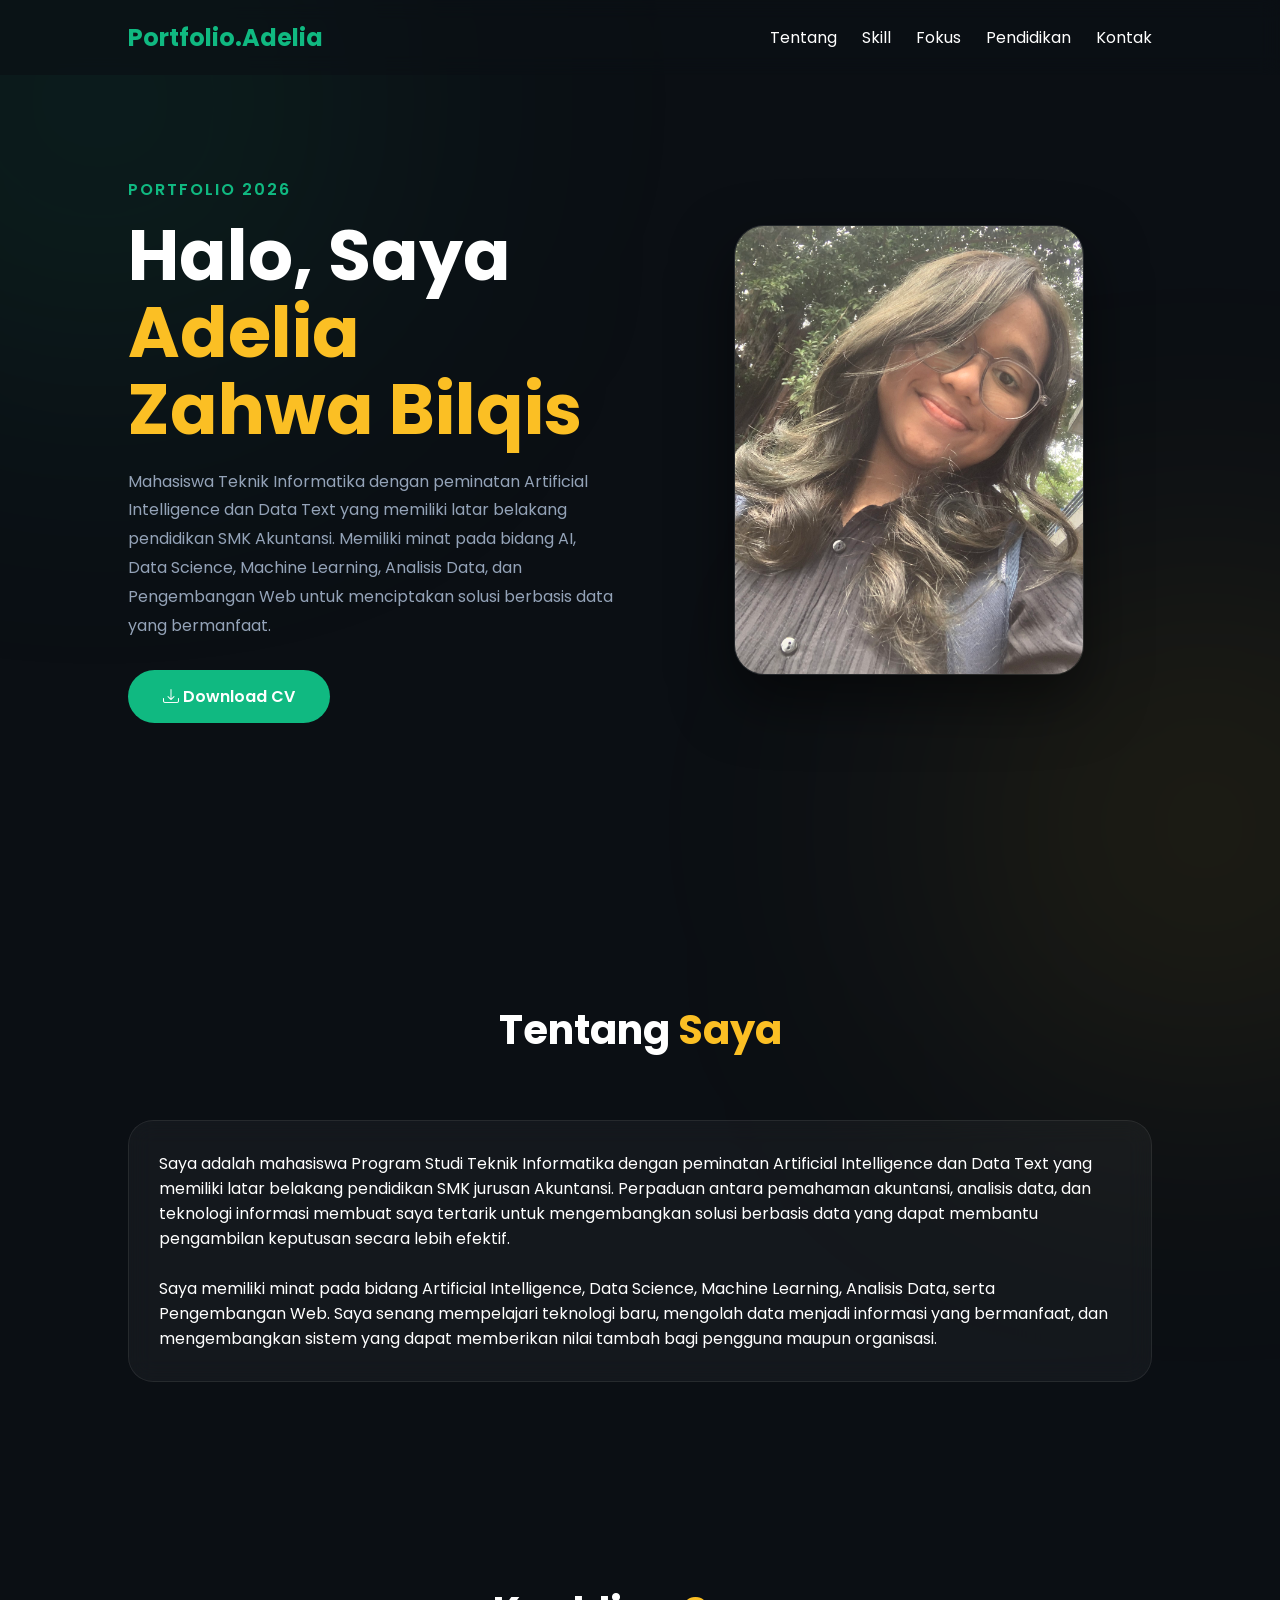
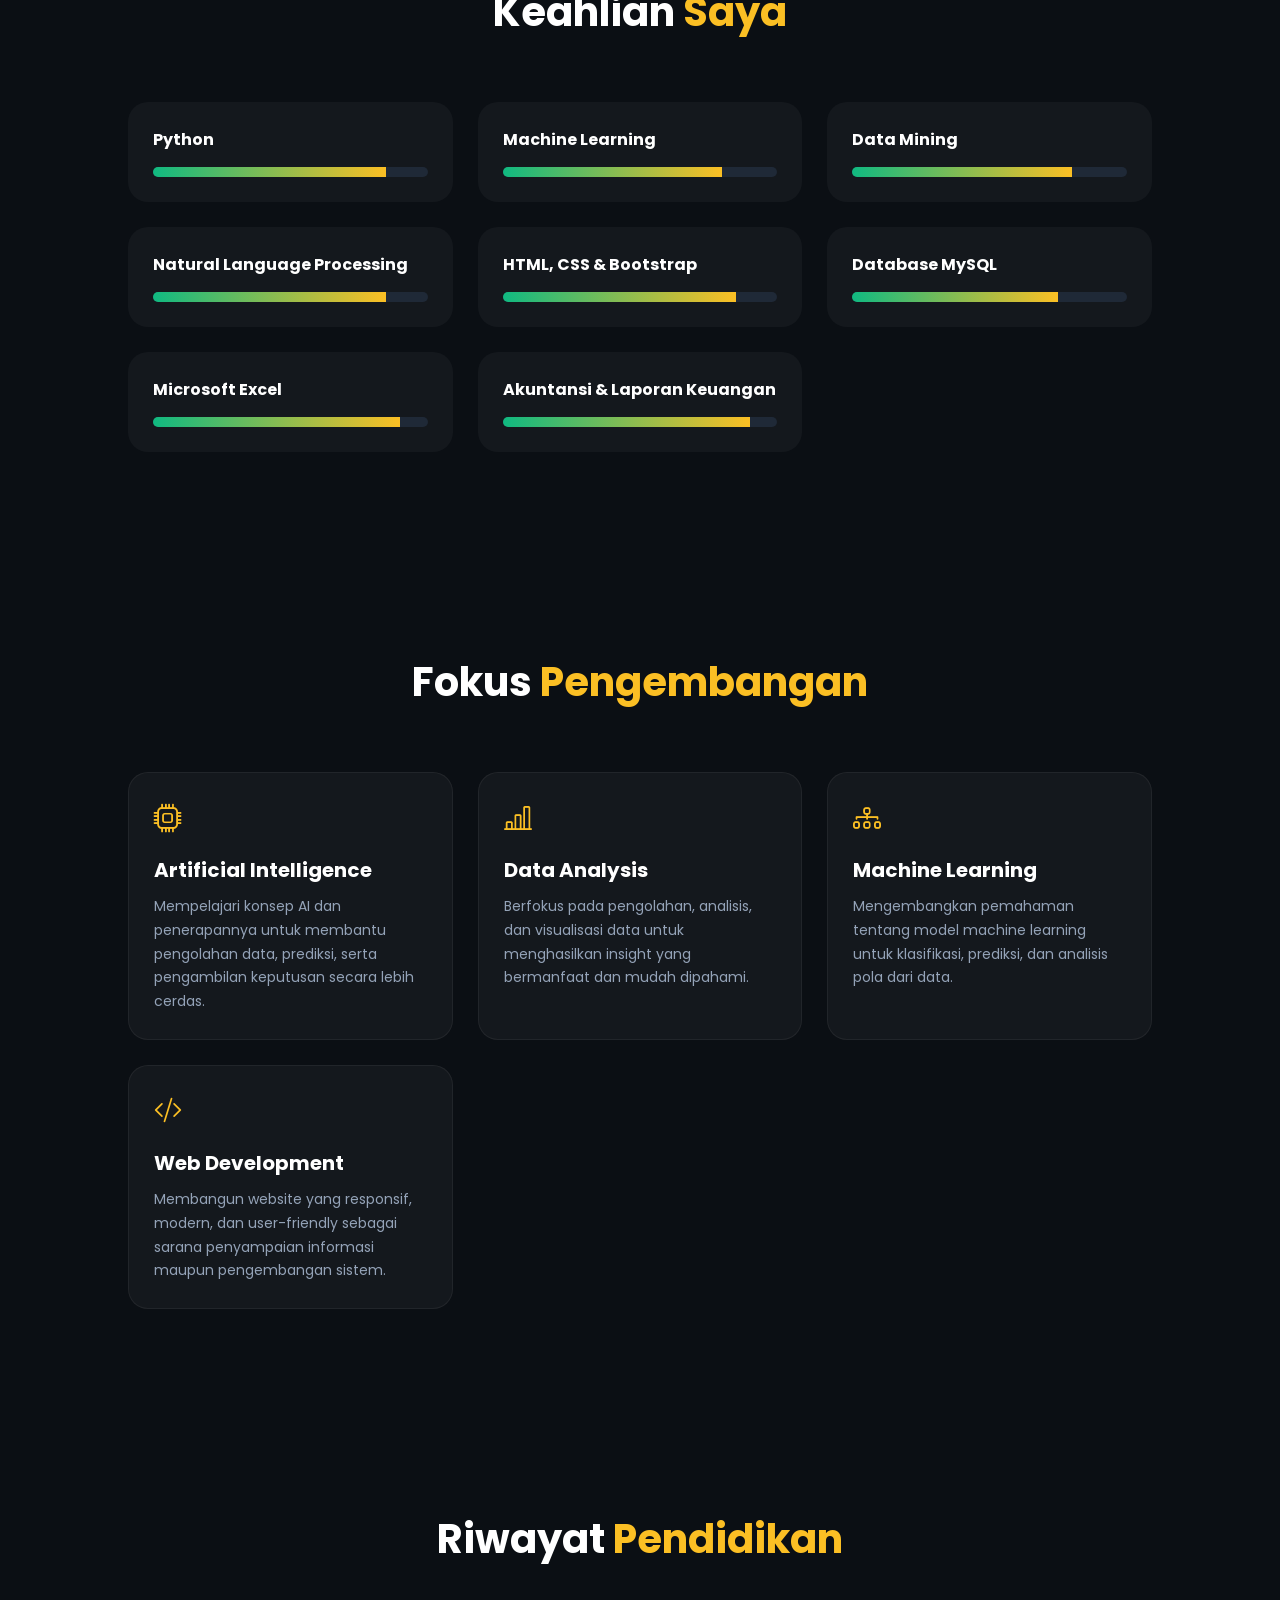
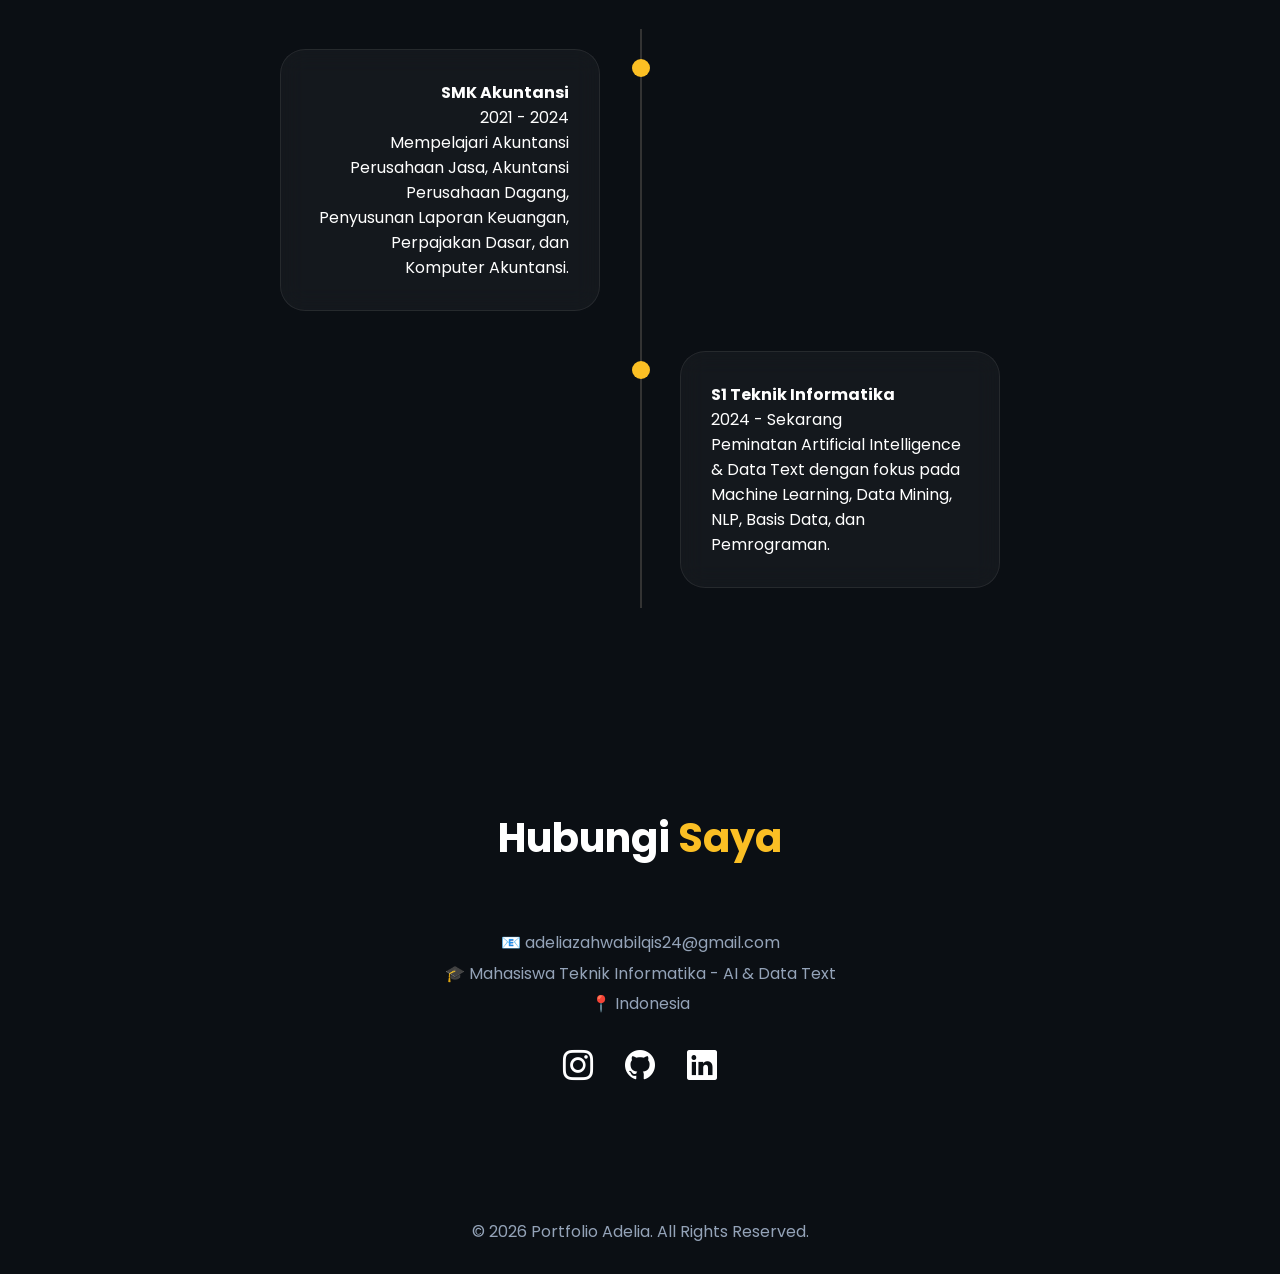
<file: index.html>
<!DOCTYPE html>
<html lang="id">
<head>
  <meta charset="UTF-8" />
  <meta name="viewport" content="width=device-width, initial-scale=1.0" />
  <title>Portfolio CV - Adelia</title>

  <link href="https://fonts.googleapis.com/css2?family=Poppins:wght@300;400;500;600;700;800&display=swap" rel="stylesheet">
  <link href="https://cdn.jsdelivr.net/npm/bootstrap-icons@1.11.3/font/bootstrap-icons.css" rel="stylesheet">

  <link rel="stylesheet" href="style.css">
</head>
<body>

  <nav>
    <div class="logo">Portfolio.Adelia</div>

    <button class="menu-toggle" id="menuToggle">
      <i class="bi bi-list"></i>
    </button>

    <ul id="navMenu">
      <li><a href="#about">Tentang</a></li>
      <li><a href="#skills">Skill</a></li>
      <li><a href="#focus">Fokus</a></li>
      <li><a href="#education">Pendidikan</a></li>
      <li><a href="#contact">Kontak</a></li>
    </ul>
  </nav>

  <section class="hero">
    <div class="hero-content">
      <div class="subtitle">PORTFOLIO 2026</div>
      <h1>Halo, Saya <span>Adelia Zahwa Bilqis</span></h1>
      <p>
        Mahasiswa Teknik Informatika dengan peminatan Artificial Intelligence dan Data Text yang memiliki latar belakang pendidikan SMK Akuntansi. Memiliki minat pada bidang AI, Data Science, Machine Learning, Analisis Data, dan Pengembangan Web untuk menciptakan solusi berbasis data yang bermanfaat.
      </p>
      <a href="CV ADELIA.pdf" class="btn" download>
        <i class="bi bi-download"></i> Download CV
      </a>
    </div>

    <div class="hero-image">
      <img src="IMG_5695.JPG" alt="Foto Profil">
    </div>
  </section>

  <section id="about">
    <div class="section-title">
      <h2>Tentang <span>Saya</span></h2>
    </div>

    <div class="card">
      Saya adalah mahasiswa Program Studi Teknik Informatika dengan peminatan Artificial Intelligence dan Data Text yang memiliki latar belakang pendidikan SMK jurusan Akuntansi. Perpaduan antara pemahaman akuntansi, analisis data, dan teknologi informasi membuat saya tertarik untuk mengembangkan solusi berbasis data yang dapat membantu pengambilan keputusan secara lebih efektif.
      <br><br>
      Saya memiliki minat pada bidang Artificial Intelligence, Data Science, Machine Learning, Analisis Data, serta Pengembangan Web. Saya senang mempelajari teknologi baru, mengolah data menjadi informasi yang bermanfaat, dan mengembangkan sistem yang dapat memberikan nilai tambah bagi pengguna maupun organisasi.
    </div>
  </section>

  <section id="skills">
    <div class="section-title">
      <h2>Keahlian <span>Saya</span></h2>
    </div>

    <div class="skills">
      <div class="skill-box">
        <h4>Python</h4>
        <div class="progress"><span style="width:85%"></span></div>
      </div>

      <div class="skill-box">
        <h4>Machine Learning</h4>
        <div class="progress"><span style="width:80%"></span></div>
      </div>

      <div class="skill-box">
        <h4>Data Mining</h4>
        <div class="progress"><span style="width:80%"></span></div>
      </div>

      <div class="skill-box">
        <h4>Natural Language Processing</h4>
        <div class="progress"><span style="width:85%"></span></div>
      </div>

      <div class="skill-box">
        <h4>HTML, CSS & Bootstrap</h4>
        <div class="progress"><span style="width:85%"></span></div>
      </div>

      <div class="skill-box">
        <h4>Database MySQL</h4>
        <div class="progress"><span style="width:75%"></span></div>
      </div>

      <div class="skill-box">
        <h4>Microsoft Excel</h4>
        <div class="progress"><span style="width:90%"></span></div>
      </div>

      <div class="skill-box">
        <h4>Akuntansi & Laporan Keuangan</h4>
        <div class="progress"><span style="width:90%"></span></div>
      </div>
    </div>
  </section>

  <section id="focus">
    <div class="section-title">
      <h2>Fokus <span>Pengembangan</span></h2>
    </div>

    <div class="focus-grid">
      <div class="focus-box">
        <i class="bi bi-cpu"></i>
        <h3>Artificial Intelligence</h3>
        <p>
          Mempelajari konsep AI dan penerapannya untuk membantu pengolahan data, prediksi, serta pengambilan keputusan secara lebih cerdas.
        </p>
      </div>

      <div class="focus-box">
        <i class="bi bi-bar-chart-line"></i>
        <h3>Data Analysis</h3>
        <p>
          Berfokus pada pengolahan, analisis, dan visualisasi data untuk menghasilkan insight yang bermanfaat dan mudah dipahami.
        </p>
      </div>

      <div class="focus-box">
        <i class="bi bi-diagram-3"></i>
        <h3>Machine Learning</h3>
        <p>
          Mengembangkan pemahaman tentang model machine learning untuk klasifikasi, prediksi, dan analisis pola dari data.
        </p>
      </div>

      <div class="focus-box">
        <i class="bi bi-code-slash"></i>
        <h3>Web Development</h3>
        <p>
          Membangun website yang responsif, modern, dan user-friendly sebagai sarana penyampaian informasi maupun pengembangan sistem.
        </p>
      </div>
    </div>
  </section>

  <section id="education">
    <div class="section-title">
      <h2>Riwayat <span>Pendidikan</span></h2>
    </div>

    <div class="timeline">
      <div class="timeline-item">
        <div class="card">
          <h4>SMK Akuntansi</h4>
          <p>2021 - 2024</p>
          <p>
            Mempelajari Akuntansi Perusahaan Jasa, Akuntansi Perusahaan Dagang, Penyusunan Laporan Keuangan, Perpajakan Dasar, dan Komputer Akuntansi.
          </p>
        </div>
      </div>

      <div class="timeline-item">
        <div class="card">
          <h4>S1 Teknik Informatika</h4>
          <p>2024 - Sekarang</p>
          <p>
            Peminatan Artificial Intelligence & Data Text dengan fokus pada Machine Learning, Data Mining, NLP, Basis Data, dan Pemrograman.
          </p>
        </div>
      </div>
    </div>
  </section>

  <section id="contact">
    <div class="section-title">
      <h2>Hubungi <span>Saya</span></h2>
    </div>

    <div class="contact">
      <p>
        📧 adeliazahwabilqis24@gmail.com<br>
        🎓 Mahasiswa Teknik Informatika - AI & Data Text<br>
        📍 Indonesia
      </p>

      <div class="contact-icons">
        <a href="#" target="_blank"><i class="bi bi-instagram"></i></a>
        <a href="#" target="_blank"><i class="bi bi-github"></i></a>
        <a href="#" target="_blank"><i class="bi bi-linkedin"></i></a>
      </div>
    </div>
  </section>

  <footer>
    © 2026 Portfolio Adelia. All Rights Reserved.
  </footer>

  <script src="script.js"></script>
</body>
</html>
</file>
<file: style.css>
:root{
  --bg:#0B0F14;
  --card:#111827;
  --green:#10B981;
  --gold:#FBBF24;
  --text:#ffffff;
  --text2:#94A3B8;
}

*{
  margin:0;
  padding:0;
  box-sizing:border-box;
  font-family:'Poppins',sans-serif;
  scroll-behavior:smooth;
}

body{
  background:var(--bg);
  color:var(--text);
  overflow-x:hidden;
  position: relative;
}

body::before{
  content:'';
  position:fixed;
  width:500px;
  height:500px;
  background:#10B98120;
  border-radius:50%;
  filter:blur(150px);
  top:-150px;
  left:-150px;
  z-index:-1;
}

body::after{
  content:'';
  position:fixed;
  width:450px;
  height:450px;
  background:#FBBF2420;
  border-radius:50%;
  filter:blur(150px);
  bottom:-150px;
  right:-150px;
  z-index:-1;
}

/* NAVBAR */
nav{
  position:fixed;
  top:0;
  width:100%;
  padding:20px 10%;
  display:flex;
  justify-content:space-between;
  align-items:center;
  backdrop-filter:blur(10px);
  background:rgba(11,15,20,.6);
  z-index:999;
}

.logo{
  font-size:24px;
  font-weight:700;
  color:var(--green);
}

nav ul{
  display:flex;
  list-style:none;
  gap:25px;
}

nav a{
  text-decoration:none;
  color:white;
  transition:.3s;
}

nav a:hover{
  color:var(--gold);
}

.menu-toggle{
  display:none;
  background:none;
  border:none;
  color:white;
  font-size:30px;
  cursor:pointer;
}

/* HERO */
.hero{
  min-height:100vh;
  display:flex;
  align-items:center;
  padding:0 10%;
  gap:50px;
}

.hero-content{
  flex:1;
}

.subtitle{
  color:var(--green);
  font-weight:600;
  letter-spacing:2px;
  margin-bottom:15px;
}

.hero h1{
  font-size:70px;
  line-height:1.1;
  margin-bottom:20px;
}

.hero h1 span{
  color:var(--gold);
}

.hero p{
  color:var(--text2);
  line-height:1.8;
  max-width:600px;
}

.btn{
  display:inline-block;
  margin-top:30px;
  padding:14px 35px;
  background:var(--green);
  color:white;
  text-decoration:none;
  border-radius:50px;
  font-weight:600;
  transition:.3s;
}

.btn:hover{
  transform:translateY(-5px);
  box-shadow:0 15px 35px rgba(16,185,129,.4);
}

.hero-image{
  flex:1;
  display:flex;
  justify-content:center;
}

.hero-image img{
  width:350px;
  height:450px;
  object-fit:cover;
  border-radius:30px;
  border:1px solid rgba(255,255,255,.1);
  box-shadow:0 25px 60px rgba(0,0,0,.5);
}

/* SECTION */
section{
  padding:100px 10%;
}

.section-title{
  text-align:center;
  margin-bottom:60px;
}

.section-title h2{
  font-size:40px;
}

.section-title span{
  color:var(--gold);
}

.card{
  background:rgba(255,255,255,.04);
  border:1px solid rgba(255,255,255,.08);
  backdrop-filter:blur(12px);
  padding:30px;
  border-radius:25px;
}

/* SKILLS */
.skills{
  display:grid;
  grid-template-columns:repeat(auto-fit,minmax(250px,1fr));
  gap:25px;
}

.skill-box{
  background:rgba(255,255,255,.04);
  padding:25px;
  border-radius:20px;
}

.skill-box h4{
  margin-bottom:15px;
}

.progress{
  height:10px;
  background:#1f2937;
  border-radius:20px;
  overflow:hidden;
}

.progress span{
  display:block;
  height:100%;
  background:linear-gradient(to right,var(--green),var(--gold));
}

/* FOCUS */
.focus-grid{
  display:grid;
  grid-template-columns:repeat(auto-fit,minmax(250px,1fr));
  gap:25px;
}

.focus-box{
  background:rgba(255,255,255,.04);
  padding:25px;
  border-radius:20px;
  transition:.3s;
  border:1px solid rgba(255,255,255,.06);
}

.focus-box:hover{
  transform:translateY(-8px);
  border-color:rgba(251,191,36,.35);
}

.focus-box i{
  font-size:28px;
  color:var(--gold);
  margin-bottom:15px;
  display:block;
}

.focus-box h3{
  margin-bottom:10px;
  font-size:20px;
}

.focus-box p{
  color:var(--text2);
  line-height:1.7;
  font-size:14px;
}

/* TIMELINE */
.timeline{
  position:relative;
  max-width:800px;
  margin:auto;
}

.timeline::before{
  content:'';
  position:absolute;
  left:50%;
  width:2px;
  background:#333;
  top:0;
  bottom:0;
}

.timeline-item{
  width:50%;
  padding:20px 40px;
  position:relative;
}

.timeline-item:nth-child(odd){
  left:0;
  text-align:right;
}

.timeline-item:nth-child(even){
  left:50%;
}

.timeline-item::before{
  content:'';
  position:absolute;
  width:18px;
  height:18px;
  background:var(--gold);
  border-radius:50%;
  top:30px;
}

.timeline-item:nth-child(odd)::before{
  right:-10px;
}

.timeline-item:nth-child(even)::before{
  left:-8px;
}

/* CONTACT */
.contact{
  text-align:center;
}

.contact p{
  color:var(--text2);
  line-height:1.9;
  font-size:16px;
}

.contact-icons{
  margin-top:25px;
  font-size:30px;
}

.contact-icons a{
  color:white;
  margin:0 12px;
  transition:.3s;
  text-decoration:none;
}

.contact-icons a:hover{
  color:var(--green);
}

/* FOOTER */
footer{
  padding:30px;
  text-align:center;
  color:var(--text2);
}

/* RESPONSIVE */
@media(max-width:900px){

  .hero{
    flex-direction:column-reverse;
    padding-top:120px;
    text-align:center;
  }

  .hero h1{
    font-size:50px;
  }

  .hero-image{
    margin-bottom:40px;
  }

  .hero-image img{
    width:280px;
    height:380px;
  }

  nav{
    padding:20px;
  }

  .menu-toggle{
    display:block;
  }

  nav ul{
    display:none;
    position:absolute;
    top:80px;
    right:20px;
    flex-direction:column;
    background:rgba(17,24,39,0.95);
    padding:20px;
    border-radius:15px;
    width:220px;
    box-shadow:0 15px 35px rgba(0,0,0,.4);
  }

  nav ul.show{
    display:flex;
  }

  .timeline::before{
    left:10px;
  }

  .timeline-item{
    width:100%;
    left:0 !important;
    text-align:left !important;
    padding-left:40px;
    padding-right:0;
  }

  .timeline-item::before{
    left:2px !important;
  }
}

@media(max-width:600px){
  .hero h1{
    font-size:38px;
  }

  .section-title h2{
    font-size:30px;
  }

  .hero p,
  .contact p,
  .focus-box p{
    font-size:14px;
  }

  .btn{
    padding:12px 25px;
    font-size:14px;
  }
}
</file>
